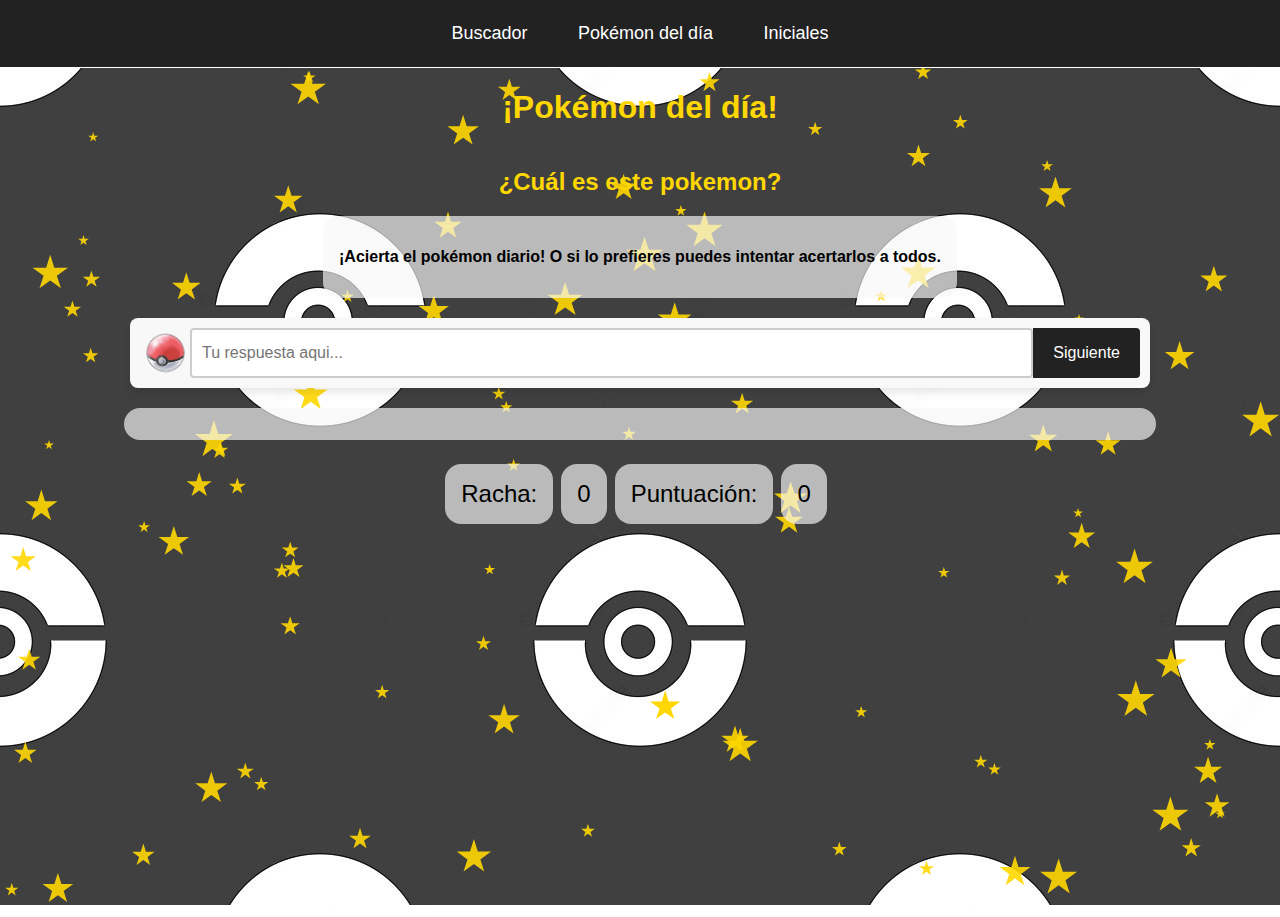
<file: index.html>
<!DOCTYPE html>
<html lang="en">

<head>
    <meta charset="UTF-8">
    <meta name="viewport" content="width=device-width, initial-scale=1.0">
    <title>Buscador de Pokémon</title>
    <link rel="stylesheet" href="styles.css">
</head>

<body>
    <header>
        <nav class="enlaces">
            <a href="buscadorpokemon.html">Buscador</a>
            <a href="index.html">Pokémon del día</a>
            <a href="iniciales.html">Iniciales</a>
        </nav>
        <div class="descripcion">
            <h1>¡Pokémon del día!</h1>
            <h2>¿Cuál es este pokemon?</h2>
            <div>
                <p>¡Acierta el pokémon diario! O si lo prefieres puedes intentar acertarlos a todos.</p>
            </div>
        </div>
    </header>

    <div class="buscador">
        <img src="assets/logo.webp" alt="">
        <input id="inputPokemon" type="text" placeholder="Tu respuesta aqui...">
        <button id="btnAleatorio" type="button">Siguiente</button>
    </div>

    <div class="cardAleatorio" id="container">

    </div>

    <div class="puntuacion">
        <p>
            Racha:
        </p>
        <p id="racha">
            0
        </p>
        <p>
            Puntuación:
        </p>
        <p id="punt">
            0
        </p>
    </div>


    <script src="js/PokemonGuess.js"></script>
</body>

</html>
</file>
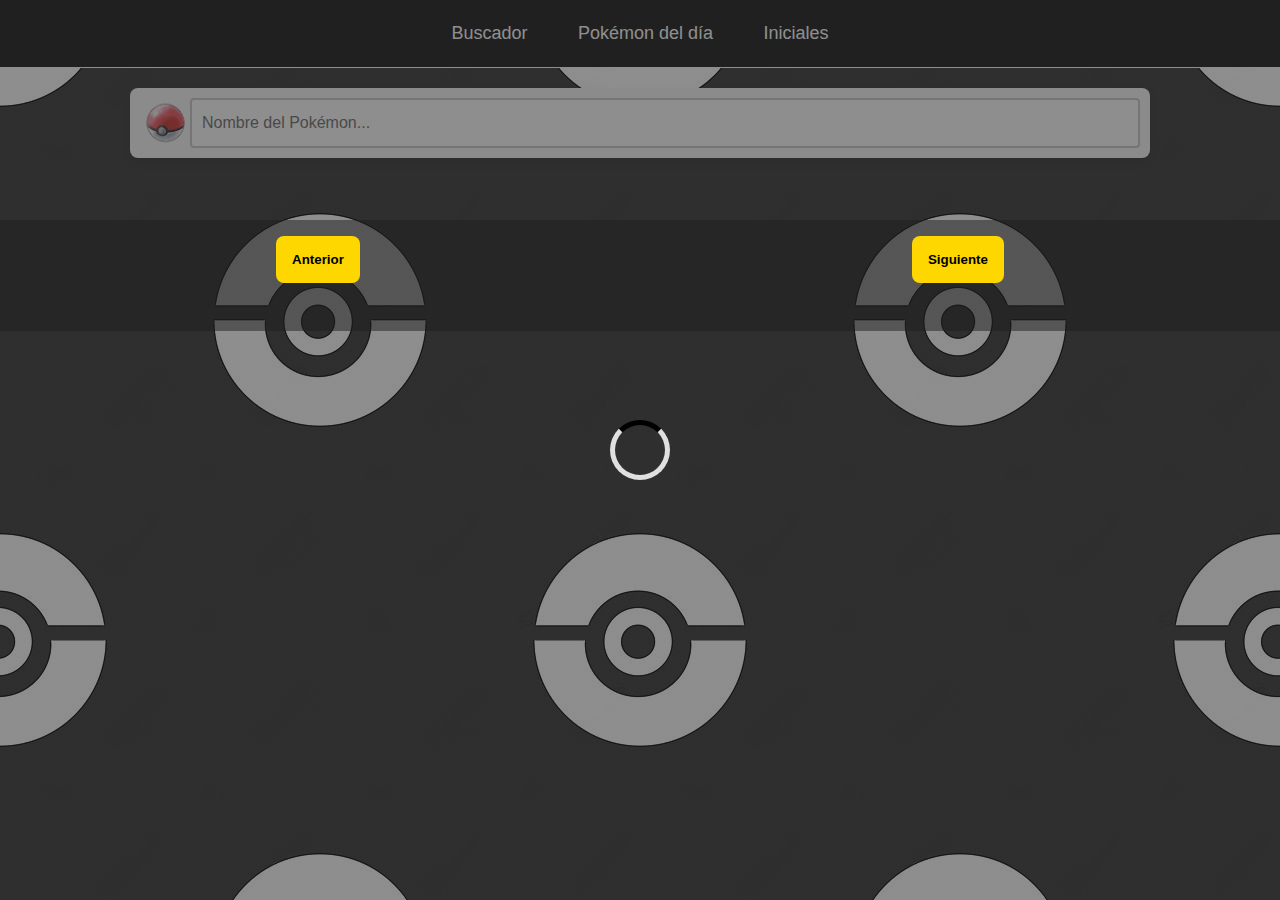
<file: buscadorpokemon.html>
<!DOCTYPE html>
<html lang="en">

<head>
    <meta charset="UTF-8">
    <meta name="viewport" content="width=device-width, initial-scale=1.0">
    <title>Document</title>
    <link rel="stylesheet" href="styles.css">
</head>

<body>
    <div id="loading">
        <div class="loader"></div>
    </div>

    <header>
        <nav class="enlaces">
            <a href="buscadorpokemon.html">Buscador</a>
            <a href="index.html">Pokémon del día</a>
            <a href="iniciales.html">Iniciales</a>
        </nav>
    </header>

    <div class="buscador">
        <img src="assets/logo.webp" alt="">
        <input type="text" id="pokemon-search" placeholder="Nombre del Pokémon...">
    </div>
    <div class="container" id="container">
        <main class="principal" id="principal">
            
        </main>
    </div>

    <div id="pagination-controls">
        <button class="botonPag" id="prevButton">Anterior</button>
        <button class="botonPag" id="nextButton">Siguiente</button>
    </div>


    <script src="js/SearchPokemon.js"></script>
</body>

</html>
</file>
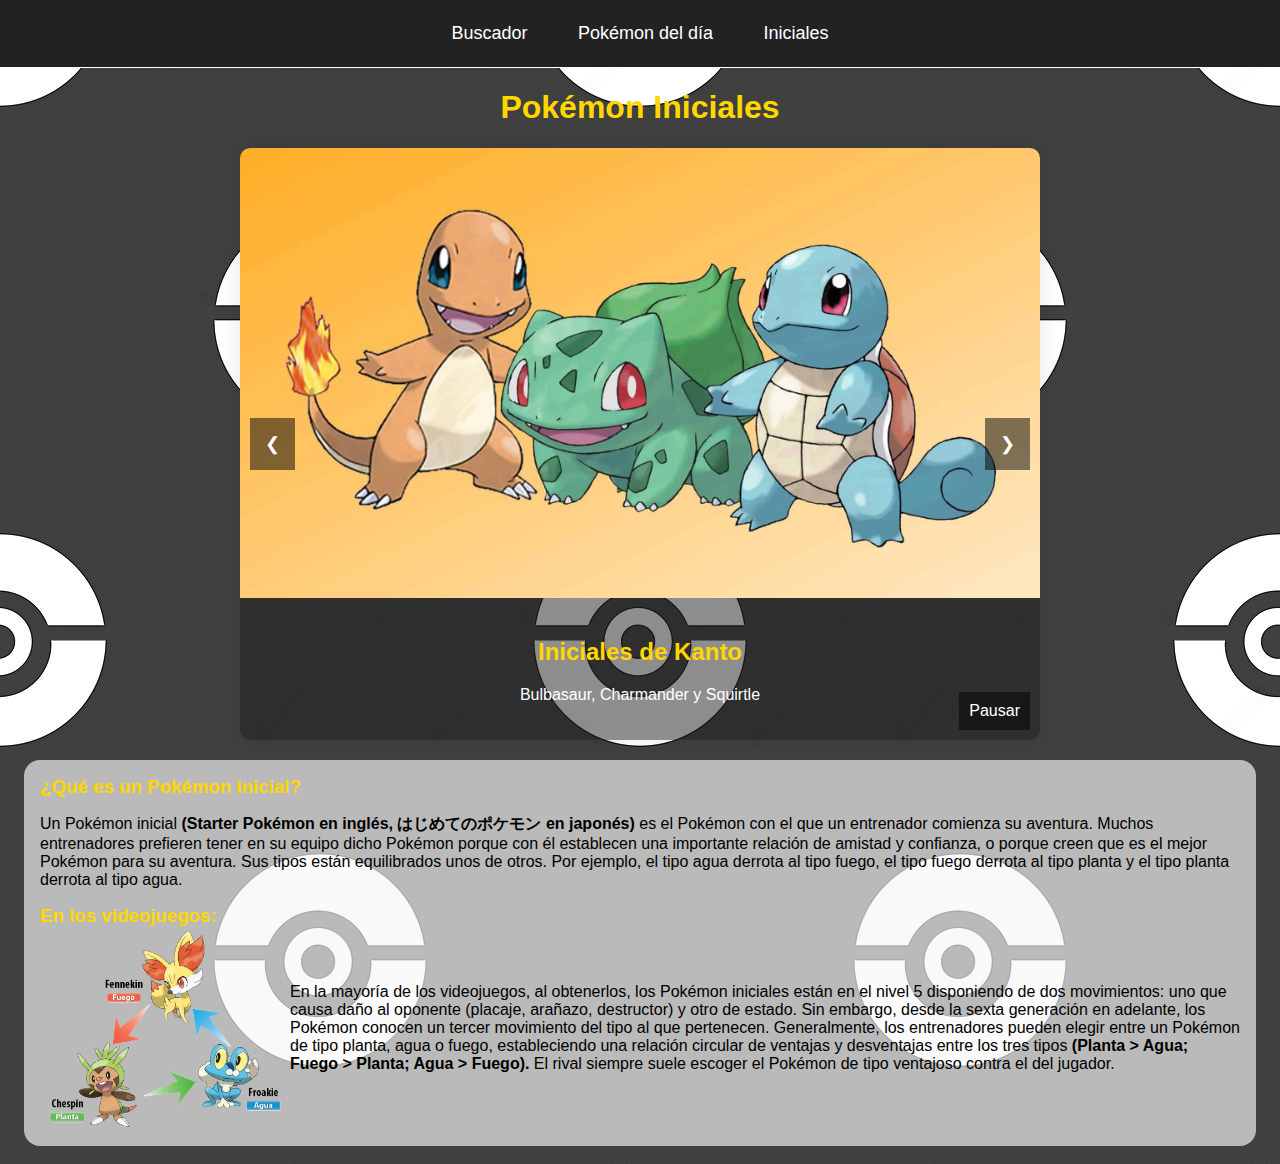
<file: iniciales.html>
<!DOCTYPE html>
<html lang="en">

<head>
    <meta charset="UTF-8">
    <meta name="viewport" content="width=device-width, initial-scale=1.0">
    <title>Iniciales</title>
    <link rel="stylesheet" href="styles.css">
</head>

<body>
    <header>
        <nav class="enlaces">
            <a href="buscadorpokemon.html">Buscador</a>
            <a href="index.html">Pokémon del día</a>
            <a href="iniciales.html">Iniciales</a>
        </nav>
    </header>
    <main>
        <h1 class="titulo">Pokémon Iniciales</h1>
        <section>
            <div class="carousel-container">
                <div class="carousel-item active">
                    <img src="assets/kanto.jpg" alt="Imagen 1">
                    <div class="carousel-text">
                        <h2>Iniciales de Kanto</h2>
                        <p>
                            Bulbasaur, Charmander y Squirtle
                        </p>
                    </div>
                </div>
                <div class="carousel-item">
                    <img src="assets/johto.webp" alt="Imagen 2">
                    <div class="carousel-text">
                        <h2>Iniciales de Johto</h2>
                        <p>
                            Chikorita, Cyndaquil y Totodile
                        </p>
                    </div>
                </div>
                <div class="carousel-item">
                    <img src="assets/hoenn.png" alt="Imagen 3">
                    <div class="carousel-text">
                        <h2>Iniciales de Hoenn</h2>
                        <p>
                            Treecko, Torchick y Mudkip
                        </p>
                    </div>
                </div>
                <div class="carousel-item">
                    <img src="assets/sinnoh.jpg" alt="Imagen 3">
                    <div class="carousel-text">
                        <h2>Iniciales de Sinnoh</h2>
                        <p>
                            Turtwig, Chimchar y Piplup
                        </p>
                    </div>
                </div>
                <div class="carousel-item">
                    <img src="assets/5gen.webp" alt="Imagen 3">
                    <div class="carousel-text">
                        <h2>Iniciales de Teselia</h2>
                        <p>
                            Snivy, Tepig y Oshawott
                        </p>
                    </div>
                </div>
                <div class="carousel-item">
                    <img src="assets/6gen.jpg" alt="Imagen 3">
                    <div class="carousel-text">
                        <h2>Iniciales de Kalos</h2>
                        <p>
                            Chespin, Fennekin y Froakie
                        </p>
                    </div>
                </div>
                <div class="carousel-item">
                    <img src="assets/7gen.jpg" alt="Imagen 3">
                    <div class="carousel-text">
                        <h2>Iniciales de Alola</h2>
                        <p>
                            Rowlet, Litten y Popplio
                        </p>
                    </div>
                </div>
                <div class="carousel-item">
                    <img src="assets/8gen.webp" alt="Imagen 3">
                    <div class="carousel-text">
                        <h2>Iniciales de Galar</h2>
                        <p>
                            Grookie, Scorbunny y Sobble
                        </p>
                    </div>
                </div>
                <div class="carousel-item">
                    <img src="assets/9gen.jpg" alt="Imagen 3">
                    <div class="carousel-text">
                        <h2>Iniciales de Paldea</h2>
                        <p>
                            Spirigatito, Fuecoco y Quaxly
                        </p>
                    </div>
                </div>

                <button class="carousel-button prev" onclick="changeSlide(-1)">&#10094;</button>
                <button class="carousel-button next" onclick="changeSlide(1)">&#10095;</button>
                <button class="pause-play-button" onclick="togglePausePlay()">Pausar</button>
            </div>
        </section>
        <section class="starter-container">
            <div>
                <h3>¿Qué es un Pokémon inicial?</h3>
                <p>
                    Un Pokémon inicial <span class="negrita">(Starter Pokémon en inglés, はじめてのポケモン en japonés)</span> es el Pokémon con el que un
                    entrenador comienza su aventura. Muchos entrenadores prefieren tener en su equipo dicho Pokémon
                    porque con él establecen una importante relación de amistad y confianza, o porque creen que es el
                    mejor Pokémon para su aventura.

                    Sus tipos están equilibrados unos de otros. Por ejemplo, el tipo agua derrota al tipo fuego, el tipo
                    fuego derrota al tipo planta y el tipo planta derrota al tipo agua.
                </p>
            </div>
            <div>
                <h3>En los videojuegos:</h3>
                <div class="videojuegos">
                    <img src="assets/ventajas.webp" alt="">
                    <p>En la mayoría de los videojuegos, al obtenerlos, los Pokémon iniciales están en el nivel 5
                        disponiendo de dos movimientos: uno que causa daño al oponente (placaje, arañazo, destructor) y otro
                        de estado. Sin embargo, desde la sexta generación en adelante, los Pokémon conocen un tercer
                        movimiento del tipo al que pertenecen. Generalmente, los entrenadores pueden elegir entre un Pokémon
                        de tipo planta, agua o fuego, estableciendo una relación circular de ventajas y desventajas entre
                        los tres tipos <span class="negrita">(Planta > Agua; Fuego > Planta; Agua > Fuego).</span> El rival siempre suele escoger el
                        Pokémon de tipo ventajoso contra el del jugador.
                    </p>
                    
                </div>                
            </div>
        </section>
        <br>
    </main>

    <script src="js/carousel.js"></script>
</body>

</html>
</file>
<file: styles.css>
:root {
    --backgroundLight: #e0e0e0;
    --dark:#1d1d1d;
    --primary: #137c32;
    --secundary: rgb(0, 0, 0);
    --secundaryLight: #f8f8f8AA;
	--secundaryTrans: rgba(29, 29, 29, 0.5);
    --radio-borde: 0.5rem;
}

.img {
    width: 250px;
    height: 250px;
}

html,
body {
    height: 100%;
    margin: 0;
    padding: 0;
    font-family: Arial, Helvetica, sans-serif;
    box-sizing: border-box;
}

body {
    background-image: url('assets/fondo.jpeg');
    /* background: rgb(50, 38, 255);
    background: linear-gradient(180deg, rgba(50, 38, 255, 1) 0%, rgba(86, 86, 255, 1) 35%, rgba(185, 243, 255, 1) 100%); */
}


.enlaces {
    background-color: rgb(34, 34, 34); /* Color de fondo */
    padding: 15px;
    text-align: center;
    border-bottom: #ffffff 1px solid;
}

.enlaces a {
    color: white; /* Color del texto */
    text-decoration: none;
    font-size: 18px;
    margin: 0 15px;
    padding: 0.5rem;
    border-radius: 5px;
    display: inline-block;
    transition: background-color 0.3s, color 0.3s;
}

.enlaces a:hover {
    background-color: rgba(255, 255, 255, 0.2); /* Fondo translúcido al pasar el mouse */
}

.enlaces a:active, 
.enlaces a:focus {
    color: yellow; /* Cambia el color del texto al estar activo o enfocado */
}

.enlaces a:active {
    background-color: rgba(255, 255, 255, 0.3); /* Fondo translúcido al estar activo */
}

header h1,
h2 {
    text-align: center;
    color:#FFD700
}

.descripcion{
    display: flex;
    flex-direction: column;
    align-items: center;
}

.descripcion div{
    background-color: #f8f8f8AA;
    padding: 1rem;
    border-radius: 1rem;
    font-weight: bold;
}

.buscador {
    width: 100%;
    max-width: 1000px;
    /* Ancho máximo del buscador */
    margin: 20px auto;
    /* Centrar el buscador */
    padding: 10px;
    box-shadow: 0 4px 8px rgba(0, 0, 0, 0.1);
    /* Sombra suave */
    border-radius: 8px;
    /* Bordes redondeados */
    background-color: #f8f8f8;
    /* Fondo claro */
    display: flex;
}

.buscador input[type="text"] {
    width: 100%;
    /* Hacer que el input ocupe todo el ancho del contenedor */
    padding: 10px;
    border: 2px solid #ccc;
    /* Borde gris claro */
    border-radius: 4px;
    /* Bordes ligeramente redondeados */
    font-size: 16px;
    /* Tamaño de fuente legible */
    box-sizing: border-box;
    /* Asegura que el padding no afecte el ancho total */
    outline: none;
    /* Elimina el borde azul al hacer click */
    transition: border-color 0.3s;
    /* Transición suave para el cambio de borde */
}

.buscador input[type="text"]:focus {
    border-color: #007BFF;
    /* Cambio de color de borde al hacer focus */
    box-shadow: 0 0 8px rgba(0, 123, 255, 0.3);
    /* Sombra azul al enfocar */
}

.buscador img {
    width: 50px;
    height: 50px;
}

.buscador button {
    padding: 10px 20px;
    border: none; /* Sin borde */
    border-radius: 0 4px 4px 0; /* Bordes redondeados solo en la derecha */
    background-color: rgb(34, 34, 34); /* Fondo negro */
    color: white; /* Texto blanco */
    font-size: 16px; /* Tamaño de fuente */
    cursor: pointer; /* Cambia el cursor al pasar sobre el botón */
    transition: background-color 0.3s; /* Transición suave para el cambio de fondo */
}

.buscador button:hover {
    background-color: rgb(95, 95, 95); /* Fondo más oscuro al pasar sobre el botón */
}

.cardAleatorio {
    max-width: 1000px;
    margin:auto;
    text-align: center;
    background-color: #f8f8f8AA;
    padding: 1rem;
    border-radius: 1rem;
}

.puntuacion{
    display: flex;
    justify-content: center;
}

.puntuacion p{
    background-color: #f8f8f8AA;
    font-size: 1.5rem;
    padding: 1rem;
    margin-right: 0.5rem;
    border-radius: 1rem;
}

.desc{
    font-size: 1.2rem;
    font-weight: bold;
}

.estrella {
    position: absolute;
    width: 40px;
    height: 40px;
    background-color: #FFD700;
    clip-path: polygon(50% 0%, 61% 35%, 98% 35%, 68% 57%, 79% 91%,
            50% 70%, 21% 91%, 32% 57%, 2% 35%, 39% 35%);
    transition: all 0.3s ease;
    opacity: 0.9;
    z-index: -1;
}

h1 {
    color: #FFD700
}

.container {
	width: 95%;
	max-width: 1200px;
    margin: auto;
}

.principal {
	display: flex;
	flex-wrap: wrap;
	padding: 0.3rem;
    margin-bottom: 2rem;
}

.principal .pokemon-card {
	box-shadow: 3px 3px 7px -2px var(--secundary);
	border-radius: 0.5rem;
	margin-top: 0.5rem;
	padding-bottom: 0.5rem;
}

.pokemon-card{
    height: 280px;
    display: flex;
    flex-direction: column;
    justify-content: center;
    align-items: center;
    background-color: var(--secundaryLight);
    margin:1rem
}

.sprite{
    width: 200px;
    height: 200px;
}

h3{
    margin: 0
}

.pokemon-card a{
    text-decoration: none;
    color:var(--dark)
}

/* Loader */
#loading {
    display: none;
    position: fixed;
    top: 0;
    left: 0;
    width: 100%;
    height: 100%;
    background-color: var(--secundaryTrans);
    justify-content: center;
    align-items: center;
    z-index: 1000;
}
.loader {
    border: 5px solid var(--backgroundLight);
    border-top: 5px solid var(--secundary);
    border-radius: 50%;
    width: 50px;
    height: 50px;
    animation: spin 1s linear infinite;
}
@keyframes spin {
    0% { transform: rotate(0deg); }
    100% { transform: rotate(360deg); }
}

/* Fin loader */


/* Botón paginación */
#pagination-controls{
    display: flex;
    justify-content: space-around;
    background-color: var(--secundaryTrans);
    padding-top: 1rem;
    position: sticky;
    bottom: 0;
    z-index: 1000;
    width: 100%;
}

.botonPag{
    background-color: #FFD700;
    padding: 1rem;
    border-radius: 0.5rem;
    cursor: pointer;
    font-weight: bold;
    border: none;
    margin-bottom: 3rem;
}

.botonPag:hover{
    background-color: #a88f00;
    transition: background-color 0.3s, color 0.3s;
}
/* Fin botón paginación */

/* Carrusel */

.carousel-container {
    max-width: 800px;
    width: 100%;
    margin: 20px auto;
    position: relative;
    box-shadow: 0 0 20px rgba(0,0,0,0.1);
    border-radius: 10px;
    overflow: hidden;
}
.carousel-item {
    display: none;
    background-color: var(--secundaryTrans);
}
.carousel-item.active {
    display: flex;
    flex-direction: column;
}
.carousel-item img {
    width: 100%;
    height: auto;
    aspect-ratio: 16 / 9;
    object-fit: cover;
}
.carousel-text {
    padding: 20px;
    text-align: center;
    color:white
}
.carousel-button {
    position: absolute;
    top: 50%;
    transform: translateY(-50%);
    background-color: rgba(0,0,0,0.5);
    color: white;
    border: none;
    padding: 15px;
    cursor: pointer;
    font-size: 18px;
    transition: background-color 0.3s;
}
.carousel-button:hover {
    background-color: rgba(0,0,0,0.8);
}
.carousel-button.prev {
    left: 10px;
}
.carousel-button.next {
    right: 10px;
}
.pause-play-button {
    position: absolute;
    bottom: 10px;
    right: 10px;
    background-color: rgba(0,0,0,0.5);
    color: white;
    border: none;
    padding: 10px;
    cursor: pointer;
    font-size: 16px;
    transition: background-color 0.3s;
}
.pause-play-button:hover {
    background-color: rgba(0,0,0,0.8);
}
/* final carrusel */

/* iniciales */
.starter-container{
    max-width: 1200px;
    background-color: var(--secundaryLight);
    margin: auto;
    padding: 1rem;
    border-radius: 1rem;
}

.starter-container h3{
    color: #FFD700;
}

.titulo{
    text-align: center;
}

.starter-container img{
    width: 250px;
}

.videojuegos{
    display: flex;
    align-items: center;
}

.negrita{
    font-weight: bold;
}
/* fin de iniciales */


/* Estilos Responsivos */
@media (max-width: 768px) {
    .enlaces a {
        display: block;
        margin: 10px 0; /* Margen vertical en lugar de horizontal */
        font-size: 16px; /* Ajuste del tamaño del texto */
        padding: 10px; /* Padding más pequeño */
        border-bottom: #ffffff solid 1px;
    }

    .buscador{
        width: 75%;
    }

    .descripcion{
        width: 75%;
        margin: auto;
    }

    .cardAleatorio{
        width: 85%;
    }

    .desc{
        padding: 1rem;
    }

    .principal{
        display: flex;
        flex-direction: column;
    }

    .carousel-container {
        margin: 10px auto;
        border-radius: 0;
    }
    .carousel-text {
        padding: 15px;
    }
    .carousel-text h2 {
        font-size: 1.2em;
        margin-bottom: 5px;
    }
    .carousel-text p {
        font-size: 0.9em;
    }
    .carousel-button {
        padding: 10px;
        font-size: 16px;
    }
    .pause-play-button {
        padding: 8px;
        font-size: 14px;
    }

    .starter-container{
        margin: 1rem;
    }

    .videojuegos{
        flex-direction: column;
    }
}

@media (max-width: 480px) {
    .carousel-button {
        padding: 8px;
        font-size: 14px;
    }
    .pause-play-button {
        padding: 6px;
        font-size: 12px;
    }
}
</file>
